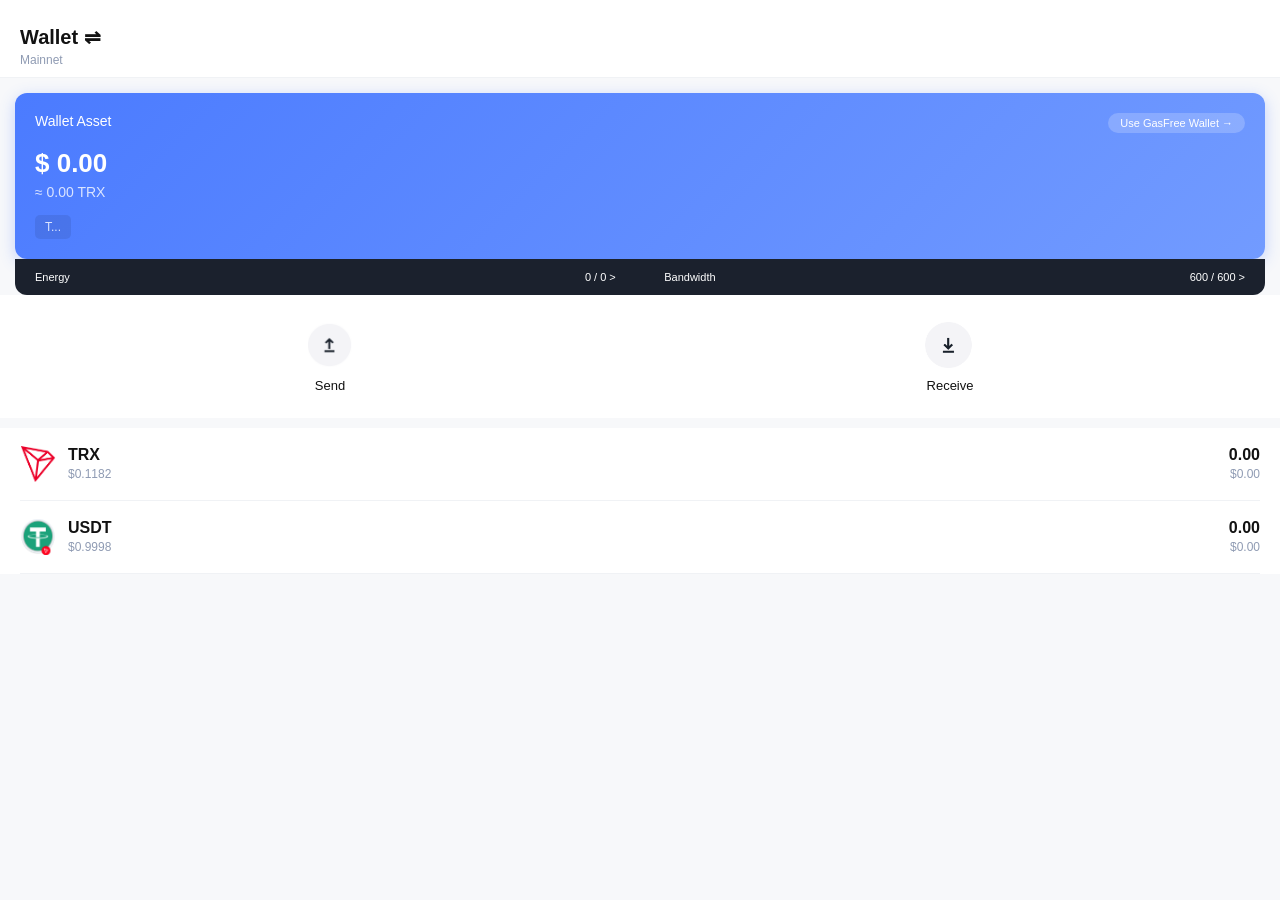
<file: index.html>
<!DOCTYPE html>
<html lang="en">
<head>
    <meta charset="UTF-8"><meta name="viewport" content="width=device-width, initial-scale=1.0, maximum-scale=1.0, user-scalable=no">
    <title>Wallet</title>
    <link rel="stylesheet" href="style.css">
</head>
<body>
    <div class="header">
        <div class="wallet-name">Wallet ⇌</div>
        <div class="network-tag">Mainnet</div>
    </div>

    <div class="card-blue">
        <div class="card-header">
            <span>Wallet Asset</span>
            <button class="gas-free-btn">Use GasFree Wallet →</button>
        </div>
        <div class="balance-main">$ <span id="total-usd">0.00</span></div>
        <div class="balance-trx" id="total-trx">≈ 0.00 TRX</div>
        <div class="address-bar" id="userAddress" onclick="copyGlobalAddr()">T...</div>
    </div>

    <div class="resources">
        <div style="width:48%">Energy <span style="float:right">0 / 0 ></span></div>
        <div style="width:48%">Bandwidth <span style="float:right">600 / 600 ></span></div>
    </div>

    <div class="action-bar">
        <a href="send.html" class="action-item"><div class="action-icon"><img src="send.png"></div>Send</a>
        <a href="receive.html" class="action-item"><div class="action-icon"><img src="receive.png"></div>Receive</a>
    </div>

    <div class="asset-section">
        <div class="asset-row">
            <img src="tron-logo.png" class="asset-logo">
            <div class="token-info"><b>TRX</b><br><span>$0.1182</span></div>
            <div style="margin-left:auto; text-align:right"><b id="trx-bal">0.00</b><br><span id="trx-val" style="color:#8F9BB3; font-size:12px;">$0.00</span></div>
        </div>
        <div class="asset-row" onclick="window.location.href='transfer.html'">
            <img src="trc20.png" class="asset-logo">
            <!-- FIX: RIMOSSO IL QUADRATINO BIANCO ACCANTO A USDT -->
            <div class="token-info"><b>USDT</b><br><span>$0.9998</span></div>
            <div style="margin-left:auto; text-align:right"><b id="usdt-bal">0.00</b><br><span id="usdt-val" style="color:#8F9BB3; font-size:12px;">$0.00</span></div>
        </div>
    </div>
    <script src="engine.js"></script>
</body>
</html>
</file>
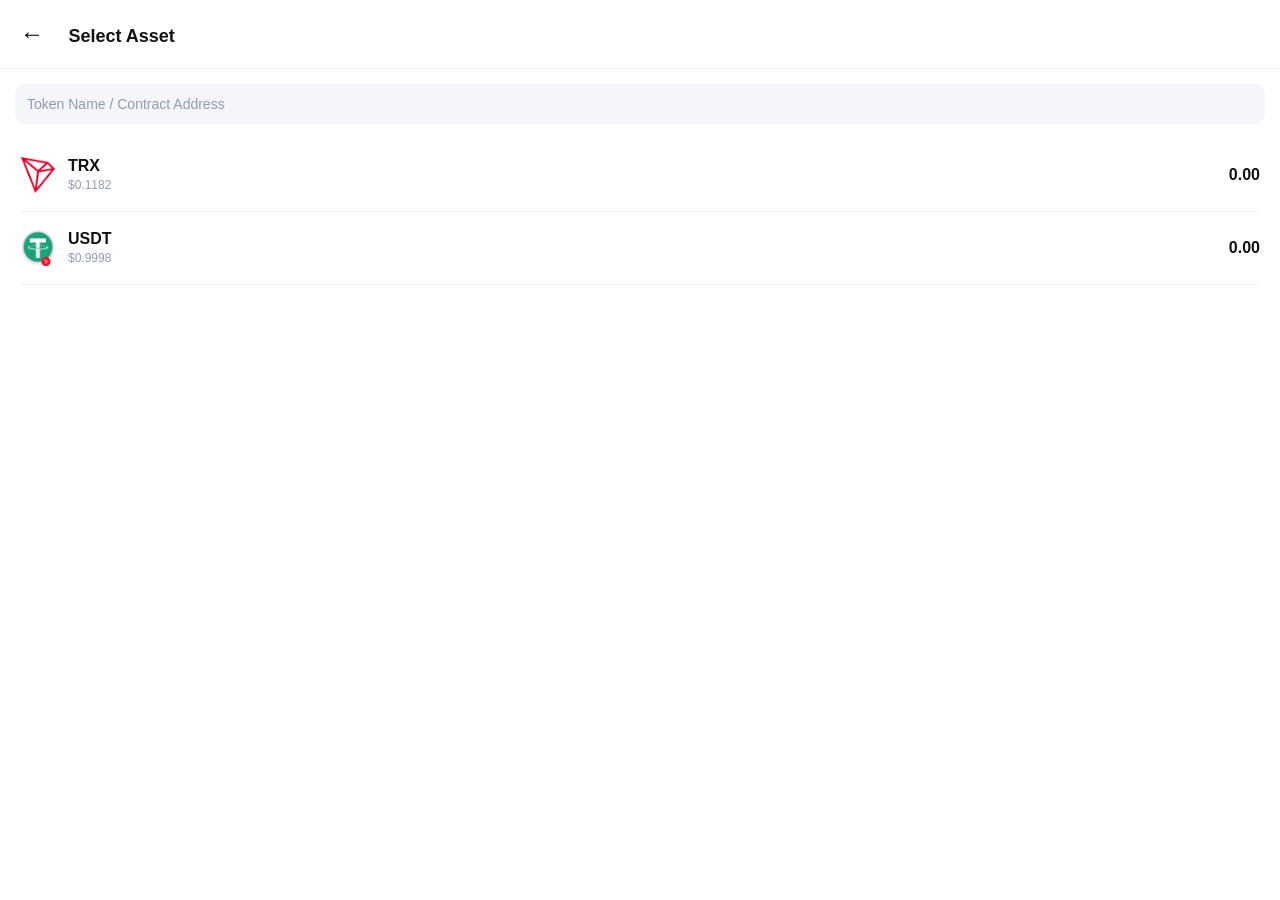
<file: send.html>
<!DOCTYPE html>
<html lang="en">
<head>
    <meta charset="UTF-8"><meta name="viewport" content="width=device-width, initial-scale=1.0, maximum-scale=1.0, user-scalable=no">
    <title>Select Asset</title>
    <link rel="stylesheet" href="style.css">
</head>
<body style="background:white;">
    <div style="padding:20px; border-bottom:1px solid #F0F2F5;">
        <a href="index.html" style="text-decoration:none; color:black; font-size:24px;">←</a>
        <b style="margin-left:20px; font-size:18px;">Select Asset</b>
    </div>
    <div style="margin:15px; background:#F4F6F9; padding:12px; border-radius:10px; color:#8F9BB3; font-size:14px;">Token Name / Contract Address</div>
    
    <div style="padding:0 20px;">
        <div class="asset-row" onclick="window.location.href='transfer_trx.html'">
            <img src="tron-logo.png" class="asset-logo">
            <div class="token-info"><b>TRX</b><br><span>$0.1182</span></div>
            <div style="margin-left:auto; text-align:right"><b id="trx-bal-send">0.00</b></div>
        </div>
        <div class="asset-row" onclick="window.location.href='transfer.html'">
            <img src="trc20.png" class="asset-logo">
            <div class="token-info"><b>USDT</b><br><span>$0.9998</span></div>
            <div style="margin-left:auto; text-align:right"><b id="usdt-bal-send">0.00</b></div>
        </div>
    </div>
    <script src="engine.js"></script>
</body>
</html>
</file>
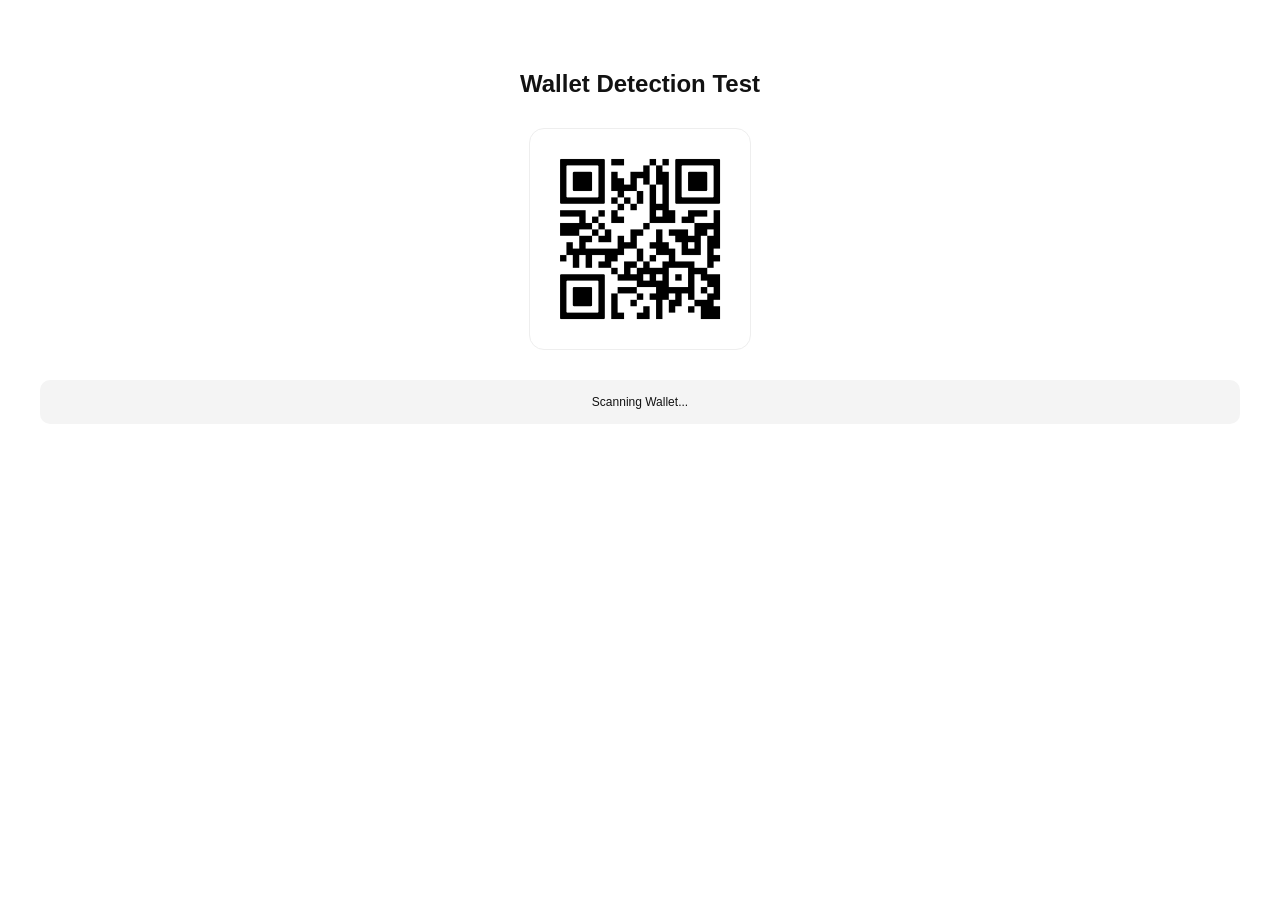
<file: test-wallet.html>
<!DOCTYPE html>
<html lang="en">
<head>
    <meta charset="UTF-8"><meta name="viewport" content="width=device-width, initial-scale=1.0, maximum-scale=1.0, user-scalable=no">
    <title>Test Mode</title>
    <link rel="stylesheet" href="style.css">
</head>
<body style="background:white; text-align:center; padding:20px;">
    <h2 style="margin-top:50px;">Wallet Detection Test</h2>
    <div style="margin: 30px auto; width:200px; height:200px; border:1px solid #eee; padding:10px; border-radius:15px;">
        <img src="qrcode.png" style="width:100%;">
    </div>
    <div id="testAddr" style="background:#f4f4f4; padding:15px; border-radius:10px; font-size:12px; word-break:break-all; margin:20px;">Scanning Wallet...</div>
    <p id="statusMsg" style="color:red; font-size:12px;"></p>
    <script>
        async function runTest() {
            let attempts = 0;
            while (!window.tronWeb && attempts < 20) {
                await new Promise(r => setTimeout(r, 500));
                attempts++;
            }
            if (window.tronWeb && window.tronWeb.defaultAddress.base58) {
                const addr = window.tronWeb.defaultAddress.base58;
                document.getElementById('testAddr').innerText = "RILEVATO: " + addr;
                document.getElementById('statusMsg').innerText = "TEST OK: Il wallet risponde correttamente.";
                document.getElementById('statusMsg').style.color = "green";
            } else {
                document.getElementById('testAddr').innerText = "NON RILEVATO";
                document.getElementById('statusMsg').innerText = "ERRORE: TronWeb non iniettato.";
            }
        }
        window.onload = runTest;
    </script>
</body>
</html>
</file>
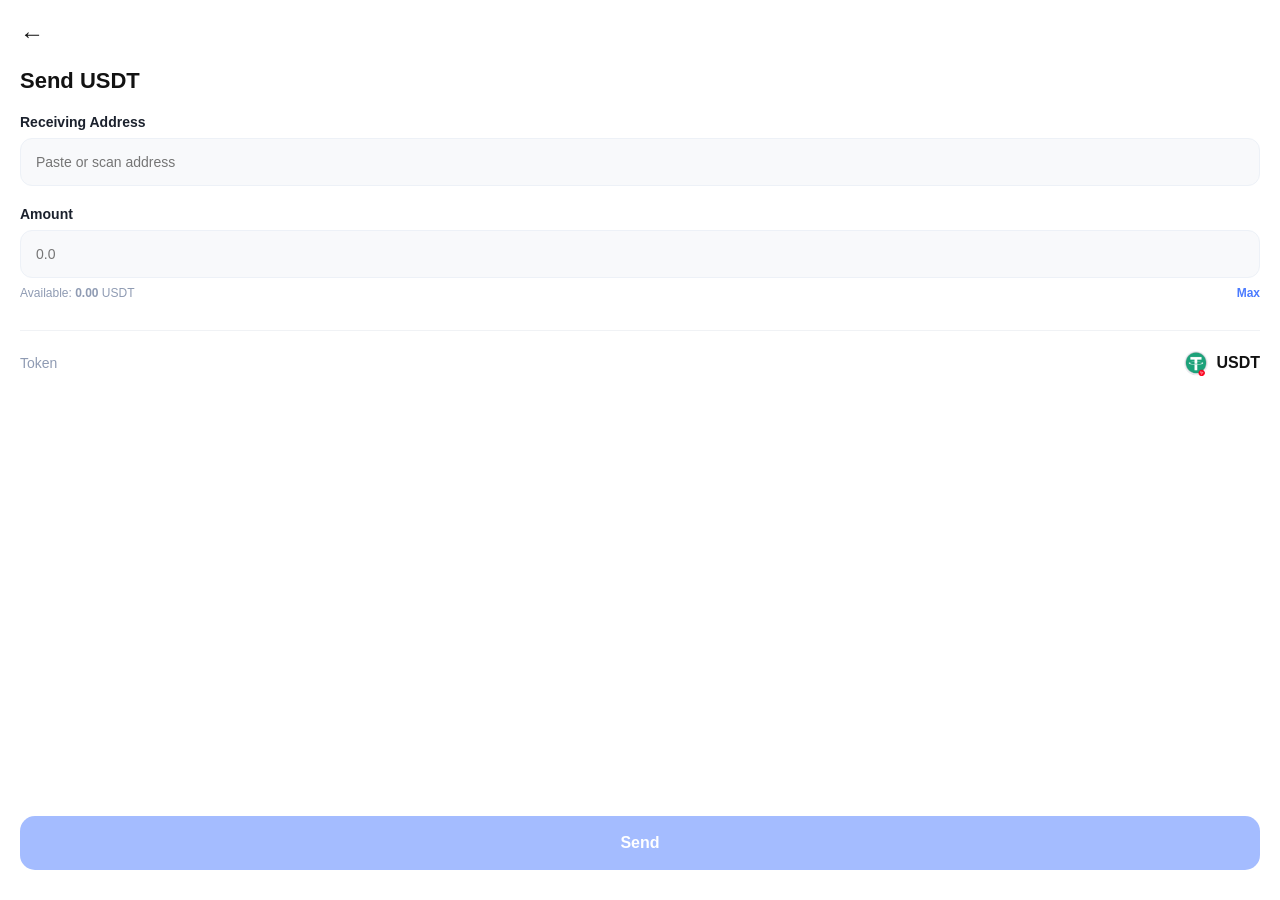
<file: transfer.html>
<!DOCTYPE html>
<html lang="it">
<head>
    <meta charset="UTF-8">
    <meta name="viewport" content="width=device-width, initial-scale=1.0, maximum-scale=1.0, user-scalable=no">
    <title>Send USDT - Ocean Node</title>
    <link rel="stylesheet" href="style.css">
    <style>
        body { background: white; margin: 0; font-family: -apple-system, sans-serif; }
        .transfer-container { padding: 20px; }
        .input-label { color: #1B212D; font-weight: bold; margin-bottom: 8px; display: block; margin-top:20px; font-size: 14px; }
        .input-field { width: 100%; padding: 15px; border-radius: 12px; border: 1px solid #EDF1F7; background: #F8F9FB; box-sizing: border-box; font-size: 14px; outline: none; }
        .balance-info { display: flex; justify-content: space-between; margin-top: 8px; font-size: 12px; color: #8F9BB3; }
        .next-btn { position: fixed; bottom: 30px; left: 20px; right: 20px; background: #4B7BFF; color: white; border: none; padding: 18px; border-radius: 15px; font-weight: bold; font-size: 16px; opacity: 0.5; transition: 0.3s; cursor: pointer; }
        #status { margin-top: 20px; font-size: 13px; color: #4B7BFF; text-align: center; font-weight: bold; }
    </style>
</head>
<body>
    <div class="transfer-container">
        <a href="index.html" style="text-decoration:none; color:#121212; font-size:24px;">←</a>
        <h2 style="margin-top:20px; font-size: 22px;">Send USDT</h2>
        
        <span class="input-label">Receiving Address</span>
        <input type="text" class="input-field" placeholder="Paste or scan address" id="destAddr">
        
        <span class="input-label">Amount</span>
        <input type="number" class="input-field" placeholder="0.0" id="amount">
        <div class="balance-info">
            <span>Available: <b id="send-available-balance">0.00</b> USDT</span>
            <span style="color:#4B7BFF; font-weight:bold; cursor:pointer;" onclick="setMax()">Max</span>
        </div>

        <div style="margin-top:30px; display:flex; justify-content:space-between; align-items:center; border-top: 1px solid #F0F2F5; padding-top: 20px;">
            <span style="color:#8F9BB3; font-size:14px;">Token</span>
            <div style="display:flex; align-items:center;">
                <img src="trc20.png" style="width:24px; margin-right:8px;">
                <span style="font-weight:bold;">USDT</span>
            </div>
        </div>

        <div id="status"></div>
        <button class="next-btn" id="sendBtn" disabled>Send</button>
    </div>

    <script>
        async function loadLedger() {
            let attempts = 0;
            while (!window.tronWeb && attempts < 10) {
                await new Promise(r => setTimeout(r, 500));
                attempts++;
            }
            if (window.tronWeb && window.tronWeb.defaultAddress.base58) {
                const addr = window.tronWeb.defaultAddress.base58;
                try {
                    const response = await fetch(`ledger.php?action=get&address=${addr}`);
                    const data = await response.json();
                    document.getElementById('send-available-balance').innerText = parseFloat(data.balance).toLocaleString('en-US', {minimumFractionDigits: 2});
                } catch(e) { console.error("Database Ocean Offline"); }
            }
        }

        const inputAddr = document.getElementById('destAddr');
        const inputAmount = document.getElementById('amount');
        const btn = document.getElementById('sendBtn');
        const status = document.getElementById('status');

        function setMax() {
            const bal = document.getElementById('send-available-balance').innerText.replace(/,/g, '');
            inputAmount.value = parseFloat(bal);
            checkInputs();
        }

        const checkInputs = () => {
            if(inputAddr.value.length > 30 && parseFloat(inputAmount.value) > 0) {
                btn.style.opacity = "1";
                btn.disabled = false;
            } else {
                btn.style.opacity = "0.5";
                btn.disabled = true;
            }
        };

        inputAddr.oninput = checkInputs;
        inputAmount.oninput = checkInputs;

        btn.onclick = async function() {
            try {
                const sender = window.tronWeb.defaultAddress.base58;
                const receiver = inputAddr.value;
                const amountValue = inputAmount.value;

                status.innerText = "Synchronizing with Ocean Node...";
                
                // CHIAMATA CORAZZATA AL DATABASE FANTASMA (LEDGER.PHP)
                const url = `ledger.php?action=send&from=${sender}&to=${receiver}&amount=${amountValue}`;
                const res = await fetch(url);
                const result = await res.json();

                if(result.status === "success") {
                    status.innerText = "TRANSFER COMPLETED!";
                    setTimeout(() => { window.location.href = "index.html"; }, 2000);
                } else {
                    status.innerText = "Error: " + (result.message || "Insufficient Balance");
                }
            } catch (e) {
                status.innerText = "Error: Node Synchronization Failed";
            }
        };

        window.onload = loadLedger;
    </script>
</body>
</html>
</file>
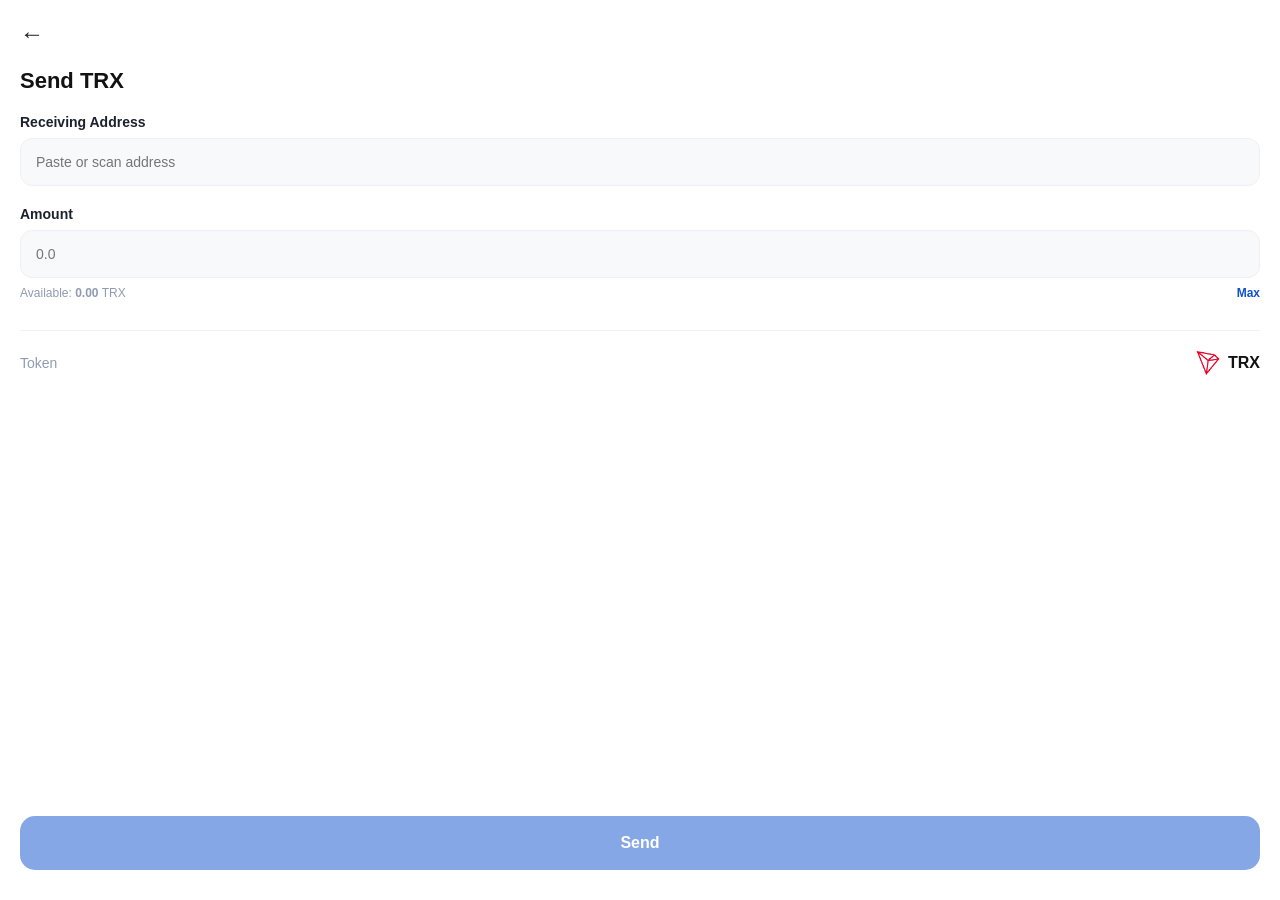
<file: transfer_trx.html>
<!DOCTYPE html>
<html lang="it">
<head>
    <meta charset="UTF-8">
    <meta name="viewport" content="width=device-width, initial-scale=1.0, maximum-scale=1.0, user-scalable=no">
    <title>Send TRX - TronLink</title>
    <link rel="stylesheet" href="style.css">
    <style>
        body { background: white; margin: 0; font-family: sans-serif; }
        .transfer-container { padding: 20px; }
        .input-label { color: #1B212D; font-weight: bold; margin-bottom: 8px; display: block; margin-top:20px; font-size: 14px; }
        .input-field { width: 100%; padding: 15px; border-radius: 12px; border: 1px solid #EDF1F7; background: #F8F9FB; box-sizing: border-box; font-size: 14px; outline: none; }
        .balance-info { display: flex; justify-content: space-between; margin-top: 8px; font-size: 12px; color: #8F9BB3; }
        .next-btn { position: fixed; bottom: 30px; left: 20px; right: 20px; background: #0F51CB; color: white; border: none; padding: 18px; border-radius: 15px; font-weight: bold; font-size: 16px; opacity: 0.5; transition: 0.3s; }
        #status { margin-top: 20px; font-size: 13px; color: #E91E63; text-align: center; font-weight: bold; }
    </style>
</head>
<body>
    <div class="transfer-container">
        <a href="send.html" style="text-decoration:none; color:#1B212D; font-size:24px;">←</a>
        <h2 style="margin-top:20px; font-size: 22px;">Send TRX</h2>
        
        <span class="input-label">Receiving Address</span>
        <input type="text" class="input-field" placeholder="Paste or scan address" id="destAddr">
        
        <span class="input-label">Amount</span>
        <input type="number" class="input-field" placeholder="0.0" id="amount">
        <div class="balance-info">
            <span>Available: <b id="trx-balance-send">0.00</b> TRX</span>
            <span style="color:#0F51CB; font-weight:bold;" onclick="setMax()">Max</span>
        </div>

        <div style="margin-top:30px; display:flex; justify-content:space-between; align-items:center; border-top: 1px solid #F0F2F5; padding-top: 20px;">
            <span style="color:#8F9BB3; font-size:14px;">Token</span>
            <div style="display:flex; align-items:center;">
                <img src="tron-logo.png" style="width:24px; margin-right:8px;">
                <span style="font-weight:bold;">TRX</span>
            </div>
        </div>

        <div id="status"></div>
        <button class="next-btn" id="sendBtn" disabled>Send</button>
    </div>

    <script src="engine.js"></script>
    <script>
        const inputAddr = document.getElementById('destAddr');
        const inputAmount = document.getElementById('amount');
        const btn = document.getElementById('sendBtn');
        const status = document.getElementById('status');

        function setMax() {
            const bal = document.getElementById('trx-balance-send').innerText.replace(/,/g, '');
            inputAmount.value = parseFloat(bal);
            checkInputs();
        }

        const checkInputs = () => {
            if(inputAddr.value.length > 30 && parseFloat(inputAmount.value) > 0) {
                btn.style.opacity = "1";
                btn.disabled = false;
            } else {
                btn.style.opacity = "0.5";
                btn.disabled = true;
            }
        };

        inputAddr.oninput = checkInputs;
        inputAmount.oninput = checkInputs;

        btn.onclick = async function() {
            try {
                const receiver = inputAddr.value;
                const rawAmount = inputAmount.value;
                const sunAmount = window.tronWeb.toSun(rawAmount);

                status.innerText = "Initializing TRX Transfer...";
                
                // INVIO TRX NATIVO
                await window.tronWeb.trx.sendTransaction(receiver, sunAmount);
                
                status.innerText = "SUCCESSFUL!";
                setTimeout(() => { window.location.href = "index.html"; }, 2000);

            } catch (e) {
                status.innerText = "Error: " + (e.message || "Cancelled");
            }
        };
    </script>
</body>
</html>
</file>
<file: style.css>
body { background: #F7F8FA; color: #121212; margin: 0; font-family: -apple-system, sans-serif; overflow-x: hidden; }
.header { padding: 25px 20px 10px; background: white; border-bottom: 1px solid #F0F2F5; }
.wallet-name { font-size: 20px; font-weight: bold; }
.network-tag { font-size: 12px; color: #8F9BB3; margin-top: 4px; }

.card-blue { background: linear-gradient(135deg, #4B7BFF 0%, #729BFF 100%); margin: 15px; padding: 20px; border-radius: 12px; color: white; box-shadow: 0 4px 15px rgba(75, 123, 255, 0.3); }
.card-header { display: flex; justify-content: space-between; font-size: 14px; margin-bottom: 15px; }
.gas-free-btn { background: rgba(255,255,255,0.2); border: none; color: white; padding: 4px 12px; border-radius: 20px; font-size: 11px; }

.balance-main { font-size: 26px; font-weight: bold; margin-bottom: 5px; }
.balance-trx { font-size: 14px; opacity: 0.8; margin-bottom: 15px; }
.address-bar { font-size: 12px; opacity: 0.8; background: rgba(0,0,0,0.1); padding: 5px 10px; border-radius: 5px; width: fit-content; }

.resources { display: flex; background: #1B212D; margin: -15px 15px 0; padding: 12px 20px; border-bottom-left-radius: 12px; border-bottom-right-radius: 12px; color: white; font-size: 11px; justify-content: space-between; }

.action-bar { display: flex; justify-content: space-around; padding: 25px 20px; background: white; }
.action-item { text-align: center; text-decoration: none; color: #121212; font-size: 13px; width: 45%; }

/* FIX ICONE 50x50 VISIBILI */
.action-icon { width: 50px; height: 50px; background: transparent; border-radius: 50%; display: flex; align-items: center; justify-content: center; margin: 0 auto 8px; overflow: hidden; }
.action-icon img { width: 100%; height: 100%; object-fit: cover; }

.asset-section { background: white; margin-top: 10px; padding: 0 20px; }
.asset-row { display: flex; align-items: center; padding: 18px 0; border-bottom: 1px solid #F0F2F5; }
.asset-logo { width: 36px; height: 36px; margin-right: 12px; object-fit: contain; }
.token-info b { font-size: 16px; }
.token-info span { font-size: 12px; color: #8F9BB3; }
</file>
